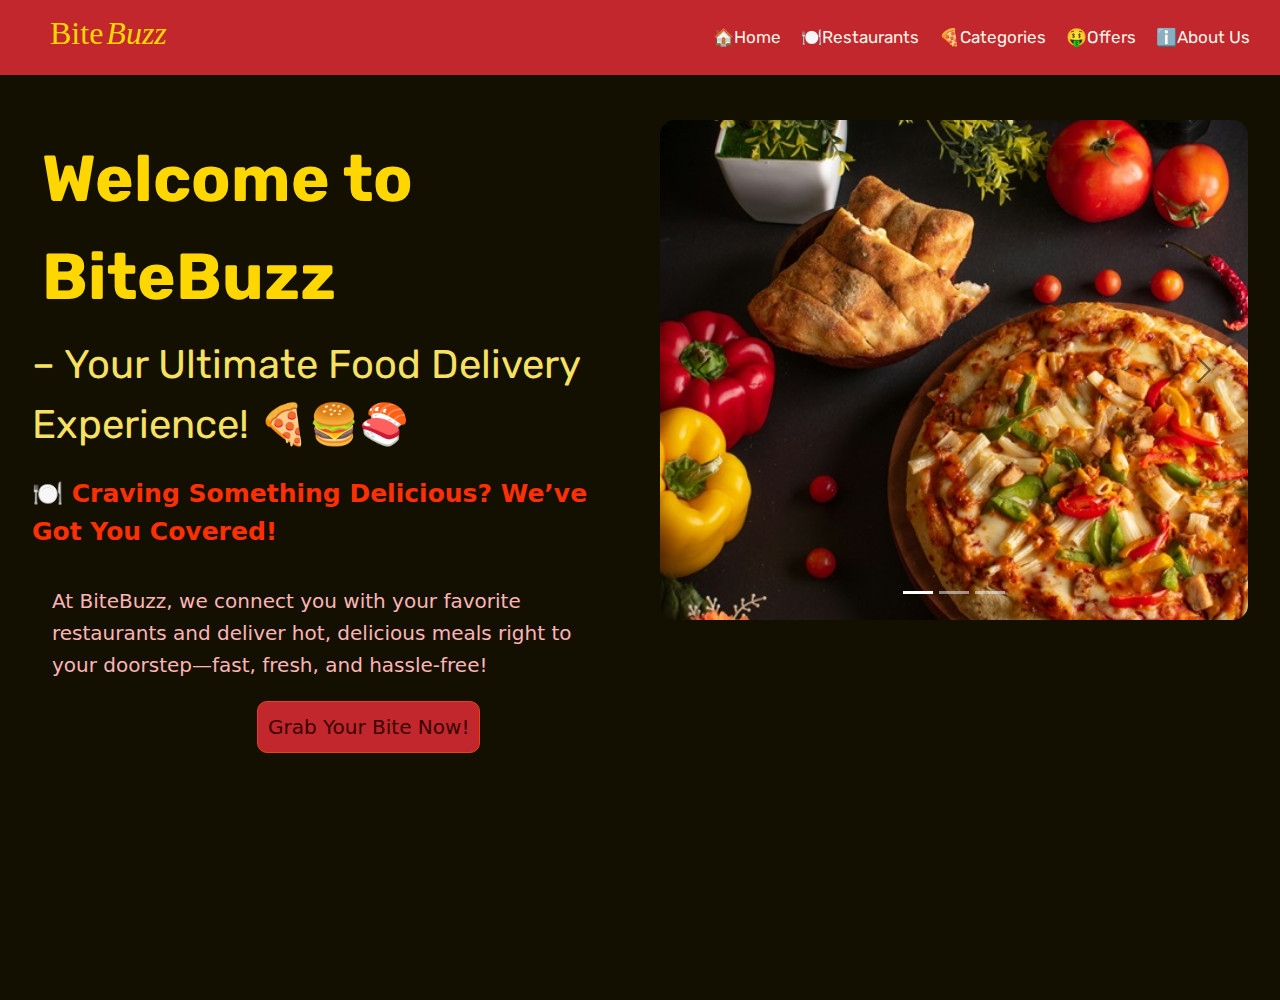
<file: HTML/index.html>
<!DOCTYPE html>
<html lang="en">
<head>
    <meta charset="UTF-8">
    <meta name="viewport" content="width=device-width, initial-scale=1.0">
    <title>Food Ordering App</title>
    <!-- Bootstrap CSS-->
    <link rel="stylesheet" href="../CSS/bootstrap-5.3.3-dist/css/bootstrap.min.css"/>
    <!-- Bootstrap CSS -->
     <!-- Bootstrap JavaScript Bundle (including Popper.js) -->
    <script src="../CSS/bootstrap-5.3.3-dist/js/bootstrap.bundle.min.js"></script>
    <!-- CSS -->
    <link rel="stylesheet" href="../CSS/style.css" />
    <link rel="stylesheet" href="../CSS/responsive.css" />
    <!-- Google Fonts-> Rubik -->
    <link rel="preconnect" href="https://fonts.googleapis.com">
    <link rel="preconnect" href="https://fonts.gstatic.com" crossorigin>
    <link href="https://fonts.googleapis.com/css2?family=Rubik:ital,wght@0,300..900;1,300..900&display=swap" rel="stylesheet">
    <link href="https://fonts.googleapis.com/css2?family=Playfair+Display:ital,wght@0,400..900;1,400..900&family=Rubik:ital,wght@0,300..900;1,300..900&display=swap" rel="stylesheet">
</head>
<body>
    <section>
        <header class="heading">
            <h1 class="title">Bite<span class="span">Buzz</span></h1>
            <nav class="navbar"> 
                <a href="" >🏠Home</a> 
                <a href="" >🍽️Restaurants</a> 
                <a href="" >🍕Categories</a> 
                <a href="" >🤑Offers</a> 
                <a href="" >ℹ️About Us</a>
            </nav>
        </header>
    </section>
    
        <div class="container">
            <div class="content">
                <div class="greeting">
                    <span>Welcome to BiteBuzz </span> – Your Ultimate Food Delivery Experience! 🍕🍔🍣
                </div>
                <div class="slogan">
                    🍽️ Craving Something Delicious? We’ve Got You Covered!
                </div>
                <div class="description">
                    At BiteBuzz, we connect you with your 
                    favorite restaurants and deliver hot, 
                    delicious meals right to your doorstep—fast, 
                    fresh, and hassle-free!
                </div>
                <a href="./menu.html" class="btn btn-primary">
                    Grab Your Bite Now!
                </a>
            </div>
            <div class="images">
                <div id="carouselExampleIndicators" class="carousel slide" data-bs-ride="carousel">
                    <div class="carousel-indicators">
                      <button type="button" data-bs-target="#carouselExampleIndicators" data-bs-slide-to="0" class="active" aria-current="true" aria-label="Slide 1"></button>
                      <button type="button" data-bs-target="#carouselExampleIndicators" data-bs-slide-to="1" aria-label="Slide 2"></button>
                      <button type="button" data-bs-target="#carouselExampleIndicators" data-bs-slide-to="2" aria-label="Slide 3"></button>
                    </div>
                    <div class="carousel-inner">
                      <div class="carousel-item active">
                        <img src="../Assets/Images/img-1.jpg" class="d-block w-100" alt="...">
                      </div>
                      <div class="carousel-item">
                        <img src="../Assets/Images/img-6.jpg" class="d-block w-100" alt="...">
                      </div>
                      <div class="carousel-item">
                        <img src="../Assets/Images/img-7.jpg" class="d-block w-100" alt="...">
                      </div>
                    </div>
                    <button class="carousel-control-prev" type="button" data-bs-target="#carouselExampleIndicators" data-bs-slide="prev">
                      <span class="carousel-control-prev-icon" aria-hidden="true"></span>
                      <span class="visually-hidden">Previous</span>
                    </button>
                    <button class="carousel-control-next" type="button" data-bs-target="#carouselExampleIndicators" data-bs-slide="next">
                      <span class="carousel-control-next-icon" aria-hidden="true"></span>
                      <span class="visually-hidden">Next</span>
                    </button>
                  </div>
            </div>
        </div>
</body>
</html>
</file>
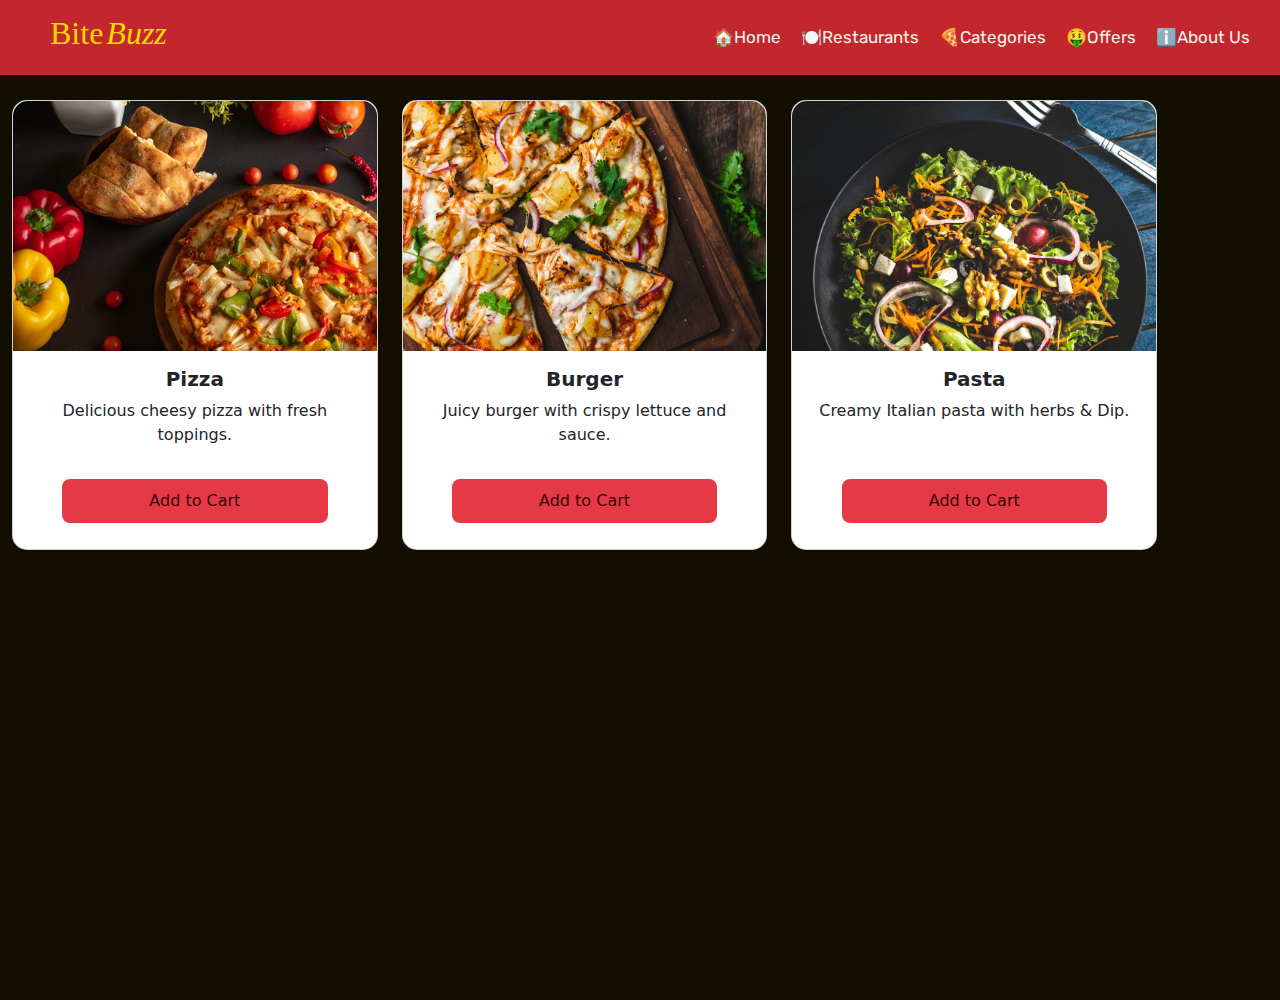
<file: HTML/menu.html>
<!DOCTYPE html>
<html lang="en">
<head>
    <meta charset="UTF-8">
    <meta name="viewport" content="width=device-width, initial-scale=1.0">
    <title>Food Ordering App</title>
    <!-- Bootstrap CSS-->
    <link rel="stylesheet" href="../CSS/bootstrap-5.3.3-dist/css/bootstrap.min.css"/>
    <!-- Bootstrap CSS -->
     <!-- Bootstrap JavaScript Bundle (including Popper.js) -->
    <script src="../CSS/bootstrap-5.3.3-dist/js/bootstrap.bundle.min.js"></script>
    <!-- CSS -->
    <link rel="stylesheet" href="../CSS/style.css" />
    <link rel="stylesheet" href="../CSS/responsive.css" />
    <!-- Google Fonts-> Rubik -->
    <link rel="preconnect" href="https://fonts.googleapis.com">
    <link rel="preconnect" href="https://fonts.gstatic.com" crossorigin>
    <link href="https://fonts.googleapis.com/css2?family=Rubik:ital,wght@0,300..900;1,300..900&display=swap" rel="stylesheet">
    <link href="https://fonts.googleapis.com/css2?family=Playfair+Display:ital,wght@0,400..900;1,400..900&family=Rubik:ital,wght@0,300..900;1,300..900&display=swap" rel="stylesheet">
</head>
<body>
    <section>
        <header class="heading">
            <h1 class="title">Bite<span class="span">Buzz</span></h1>
            <nav class="navbar"> 
                <a href="" >🏠Home</a> 
                <a href="" >🍽️Restaurants</a> 
                <a href="" >🍕Categories</a> 
                <a href="" >🤑Offers</a> 
                <a href="" >ℹ️About Us</a>
            </nav>
        </header>
    </section>
    <div class="container">
        <div class="row">
            <!-- Card 1 -->
            <div class="col-md-4">
                <div class="card">
                    <img src="../Assets/Images/img-1.jpg" class="card-img-top" alt="Pizza">
                    <div class="card-body">
                        <h5 class="card-title">Pizza</h5>
                        <p class="card-text">Delicious cheesy pizza with fresh toppings.</p>
                        <a href="#" class="btn btn-primary">Add to Cart</a>
                    </div>
                </div>
            </div>
    
            <!-- Card 2 -->
            <div class="col-md-4">
                <div class="card">
                    <img src="../Assets/Images/img-2.jpg" class="card-img-top" alt="Burger">
                    <div class="card-body">
                        <h5 class="card-title">Burger</h5>
                        <p class="card-text">Juicy burger with crispy lettuce and sauce.</p>
                        <a href="#" class="btn btn-primary">Add to Cart</a>
                    </div>
                </div>
            </div>
    
            <!-- Card 3 -->
            <div class="col-md-4">
                <div class="card">
                    <img src="../Assets/Images/img-3.jpg" class="card-img-top" alt="Pasta">
                    <div class="card-body">
                        <h5 class="card-title">Pasta</h5>
                        <p class="card-text">Creamy Italian pasta with herbs & Dip.</p>
                        <a href="#" class="btn btn-primary">Add to Cart</a>
                    </div>
                </div>
            </div>
        </div>
    </div>    
</body>
</html>
</file>
<file: CSS/style.css>
body{
    padding: 0;
    margin: 0;
}

.heading{
    position: fixed;
    height: 75px;
    display: flex;
    align-items: center;
    justify-content: space-between;
    font-family: 'Rubik';
    background-color: #C1272D;
    width: 100%;
    top: 0;
    z-index: 1;
}

.title{
    font-family:'Playfair-Display';
    padding: 20px;
    padding-left: 50px;
    color:#FFD700;
}

.span{
    padding-left: 3px;
    font-style: italic;
    font-family: 'Poppins';
}

.navbar{
    float: right;
    margin-right: 30px;
    gap: 20px;
    font-size: 17px;
}

.navbar a{
    color: #FDF3E7;
    text-decoration: none;
}

.navbar a:hover{
    color:#390303;
    transition:all 0.3s ease-in-out;
}

.footer{
    color:#FDF3E7;
    justify-content: center;
    text-align: center;
    font-size: 20px;
    width: 100%;
    height: 40px;
    background-color: #220708
}

.footer span{
    padding: 10px;
}

.container{
    z-index: -1;
    background-color: #141001;
    height: 1000px;
    position: absolute;
    display: flex;
    justify-content: space-between;
    padding-top: 100px;
    max-width: 100%;
    margin: auto;
}

/* Left Side Content */
.content {
    width: 50%;
    padding: 20px;
    padding-top: 10px;
    align-items: center;
}

.greeting{
    font-size: 40px;
    font-family: 'Rubik';
    color:#f7e162
}
.greeting span {
    font-size: 65px;
    font-weight: bold;
    color: #FFD700;
    display: block;
    margin: 10px;
}

.slogan {
    font-size: 25px;
    font-weight: 600;
    color: #fe3002;
    padding-top: 20px;
    margin-bottom: 15px;
}

.description {
    padding: 20px;
    font-size: 20px;
    line-height: 1.6;
    color: #fcb5b5;
}

.btn-primary{
    margin-left: 225px;
    align-items: center;
    text-align: center;
    padding: 10px;
    font-size: 20px;
    color:#390303;
    background-color: #C1272D;
    border-radius: 10px;
    border-color: #e64703;
}

.btn-primary:hover{
    background-color:#e05156;
    transition: all 0.3 ease-in-out;
    color:#FDF3E7;
    border-color: #220708;
}

/* Right Side Carousel */
.images {
    width: 50%;
    padding: 20px;
}

.carousel-inner img {
    width: 100%;
    height: 500px;
    object-fit: cover;
    border-radius: 15px;
    transform: 0.3s;
}

/* Button Styling for Controls */
.carousel-control-prev-icon,
.carousel-control-next-icon {
    filter: invert(100%);
}
.card {
    height: 450px;
    border-radius: 15px;
    box-shadow: 0 4px 8px rgba(0, 0, 0, 0.2);
    transition: transform 0.3s ease-in-out;
    display: flex;
    flex-direction: column; /* Makes sure content is arranged vertically */
}

.card:hover {
    transform: scale(1.05);
}

.card-img-top {
    height: 250px;
    object-fit: cover;
    border-top-left-radius: 15px;
    border-top-right-radius: 15px;
}

.card-body {
    display: flex;
    flex-direction: column;
    flex-grow: 1; /* Ensures all cards have equal height */
    justify-content: space-between; /* Pushes button to the bottom */
    text-align: center;
}

.card-title {
    font-weight: bold;
}

.card-text {
    flex-grow: 1; /* Allows text to take available space without resizing card */
}

.card-body .btn-primary {
    width: 80%;
    margin: 10px auto;
    font-size: 16px;
    border-radius: 8px;
    background-color: #E63946;
    border: none;
}

.card-body .btn-primary:hover {
    background-color: #C5273F;
}
</file>
<file: CSS/responsive.css>
/* Small devices (phones, 600px and down) */
@media only screen and (max-width: 600px) {
    .heading {
        height: 60px;
    }

    .title {
        font-size: 24px;
        padding-left: 20px;
    }

    .navbar {
        font-size: 14px;
        margin-right: 10px;
    }

    .container {
        flex-direction: column;
        height: auto;
        padding-top: 80px;
    }

    .content, .images {
        width: 100%;
        padding: 10px;
    }

    .greeting {
        font-size: 30px;
    }

    .greeting span {
        font-size: 40px;
    }

    .slogan {
        font-size: 20px;
    }

    .description {
        font-size: 16px;
    }

    .btn-primary {
        margin-left: 0;
        width: 100%;
    }

    .carousel-inner img {
        height: 300px;
    }

    .card {
        height: 350px;
    }

    .card-img-top {
        height: 200px;
    }

    .card-body .btn-primary {
        font-size: 14px;
    }
}

/* Medium devices (tablets, 600px to 768px) */
@media only screen and (min-width: 601px) and (max-width: 768px) {
    .heading {
        height: 70px;
    }

    .title {
        font-size: 28px;
        padding-left: 30px;
    }

    .navbar {
        font-size: 16px;
        margin-right: 20px;
    }

    .container {
        flex-direction: column;
        height: auto;
        padding-top: 90px;
    }

    .content, .images {
        width: 100%;
        padding: 15px;
    }

    .greeting {
        font-size: 35px;
    }

    .greeting span {
        font-size: 50px;
    }

    .slogan {
        font-size: 22px;
    }

    .description {
        font-size: 18px;
    }

    .btn-primary {
        margin-left: 0;
        width: 100%;
    }

    .carousel-inner img {
        height: 400px;
    }

    .card {
        height: 400px;
    }

    .card-img-top {
        height: 250px;
    }

    .card-body .btn-primary {
        font-size: 16px;
    }
}

/* Large devices (laptops/desktops, 768px and up) */
@media only screen and (min-width: 769px) {
    .heading {
        height: 75px;
    }

    .title {
        font-size: 32px;
        padding-left: 50px;
    }

    .navbar {
        font-size: 17px;
        margin-right: 30px;
    }

    .container {
        flex-direction: row;
        height: 1000px;
        padding-top: 100px;
    }

    .content, .images {
        width: 50%;
        padding: 20px;
    }

    .greeting {
        font-size: 40px;
    }

    .greeting span {
        font-size: 65px;
    }

    .slogan {
        font-size: 25px;
    }

    .description {
        font-size: 20px;
    }

    .btn-primary {
        margin-left: 225px;
        width: auto;
    }

    .carousel-inner img {
        height: 500px;
    }

    .card {
        height: 450px;
    }

    .card-img-top {
        height: 250px;
    }

    .card-body .btn-primary {
        font-size: 16px;
    }
}

/* Color changes based on screen sizes */
@media only screen and (max-width: 600px) {
    body {
        background-color: #f0f0f0;
    }

    .heading {
        background-color: #ff6347;
    }

    .title {
        color: #fff;
    }

    .navbar a {
        color: #fff;
    }

    .container {
        background-color: #fff;
    }

    .greeting {
        color: #333;
    }

    .greeting span {
        color: #ff6347;
    }

    .slogan {
        color: #ff4500;
    }

    .description {
        color: #555;
    }

    .btn-primary {
        background-color: #ff6347;
        color: #fff;
    }

    .btn-primary:hover {
        background-color: #ff4500;
    }

    .card-body .btn-primary {
        background-color: #ff6347;
    }

    .card-body .btn-primary:hover {
        background-color: #ff4500;
    }
}

@media only screen and (min-width: 601px) and (max-width: 768px) {
    body {
        background-color: #e0e0e0;
    }

    .heading {
        background-color: #ff4500;
    }

    .title {
        color: #fff;
    }

    .navbar a {
        color: #fff;
    }

    .container {
        background-color: #fff;
    }

    .greeting {
        color: #333;
    }

    .greeting span {
        color: #ff4500;
    }

    .slogan {
        color: #ff6347;
    }

    .description {
        color: #555;
    }

    .btn-primary {
        background-color: #ff4500;
        color: #fff;
    }

    .btn-primary:hover {
        background-color: #ff6347;
    }

    .card-body .btn-primary {
        background-color: #ff4500;
    }

    .card-body .btn-primary:hover {
        background-color: #ff6347;
    }
}

@media only screen and (min-width: 769px) {
    body {
        background-color: #d0d0d0;
    }

    .heading {
        background-color: #C1272D;
    }

    .title {
        color: #FFD700;
    }

    .navbar a {
        color: #FDF3E7;
    }

    .container {
        background-color: #141001;
    }

    .greeting {
        color: #f7e162;
        font-size: 40px;
    }

    .greeting span {
        color: #FFD700;
    }

    .slogan {
        color: #fe3002;
    }

    .description {
        color: #fcb5b5;
    }

    .btn-primary {
        background-color: #C1272D;
        color: #390303;
    }

    .btn-primary:hover {
        background-color: #e05156;
    }

    .card-body .btn-primary {
        background-color: #E63946;
    }

    .card-body .btn-primary:hover {
        background-color: #C5273F;
    }
}
</file>
